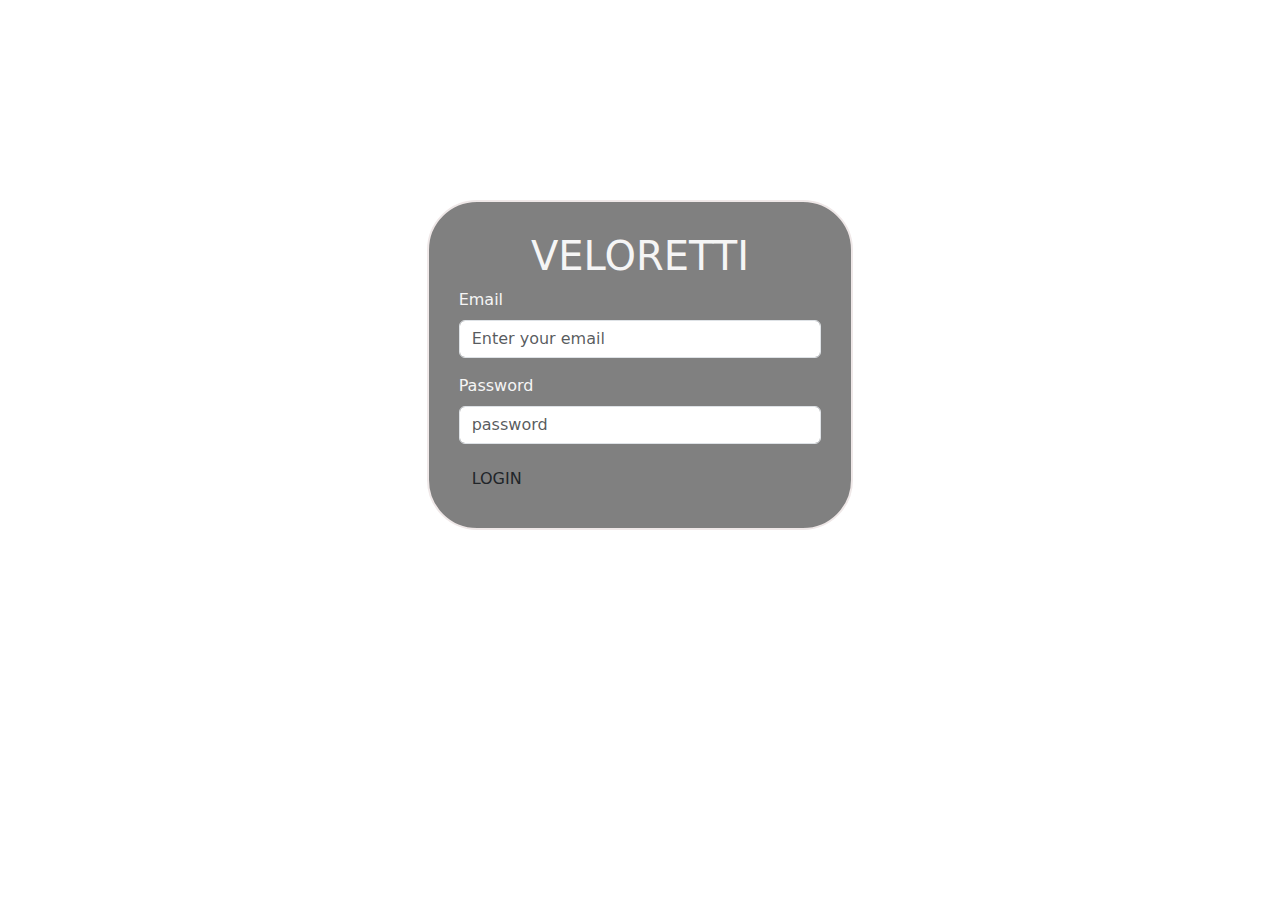
<file: index.html>
<!DOCTYPE html>
<html lang="en">
<head>
    <meta charset="UTF-8">
    <meta name="viewport" content="width=device-width, initial-scale=1.0">
    <title>Document</title>
    <link rel="stylesheet" href="./task8.css">
    <link href="https://cdn.jsdelivr.net/npm/bootstrap@5.3.3/dist/css/bootstrap.min.css" rel="stylesheet" integrity="sha384-QWTKZyjpPEjISv5WaRU9OFeRpok6YctnYmDr5pNlyT2bRjXh0JMhjY6hW+ALEwIH" crossorigin="anonymous">
</head>
<body>
 <div class="container-fluid" id="container">
    <div class="row">
        <div class="col-lg-4">

        </div>
        <div id="userinfo" class="col-lg-4">
          <h1 id="h1-style">VELORETTI</h1>
            <form id="userform">
                <div class="mb-3">
                  <label for="exampleInputEmail1" class="form-label">Email</label>
                  <input type="email" class="form-control" id="exampleInputEmail1" aria-describedby="emailHelp" placeholder="Enter your email">
                  <!-- <div id="emailHelp" class="form-text">We'll never share your email with anyone else.</div> -->
                </div>
                <div class="mb-3">
                  <label for="exampleInputPassword1" class="form-label">Password</label>
                  <input type="password" class="form-control" id="exampleInputPassword1"placeholder="password">
                </div>
                <button onclick="login()" type="submit" class="btn">LOGIN</button>
              </form>
        </div>
<div class="col-4">

</div>
    </div>

 </div>   
</body>
<script src="https://cdn.jsdelivr.net/npm/bootstrap@5.3.3/dist/js/bootstrap.bundle.min.js" integrity="sha384-YvpcrYf0tY3lHB60NNkmXc5s9fDVZLESaAA55NDzOxhy9GkcIdslK1eN7N6jIeHz" crossorigin="anonymous"></script>
<script src="./task8.js"></script>
</html>
</file>
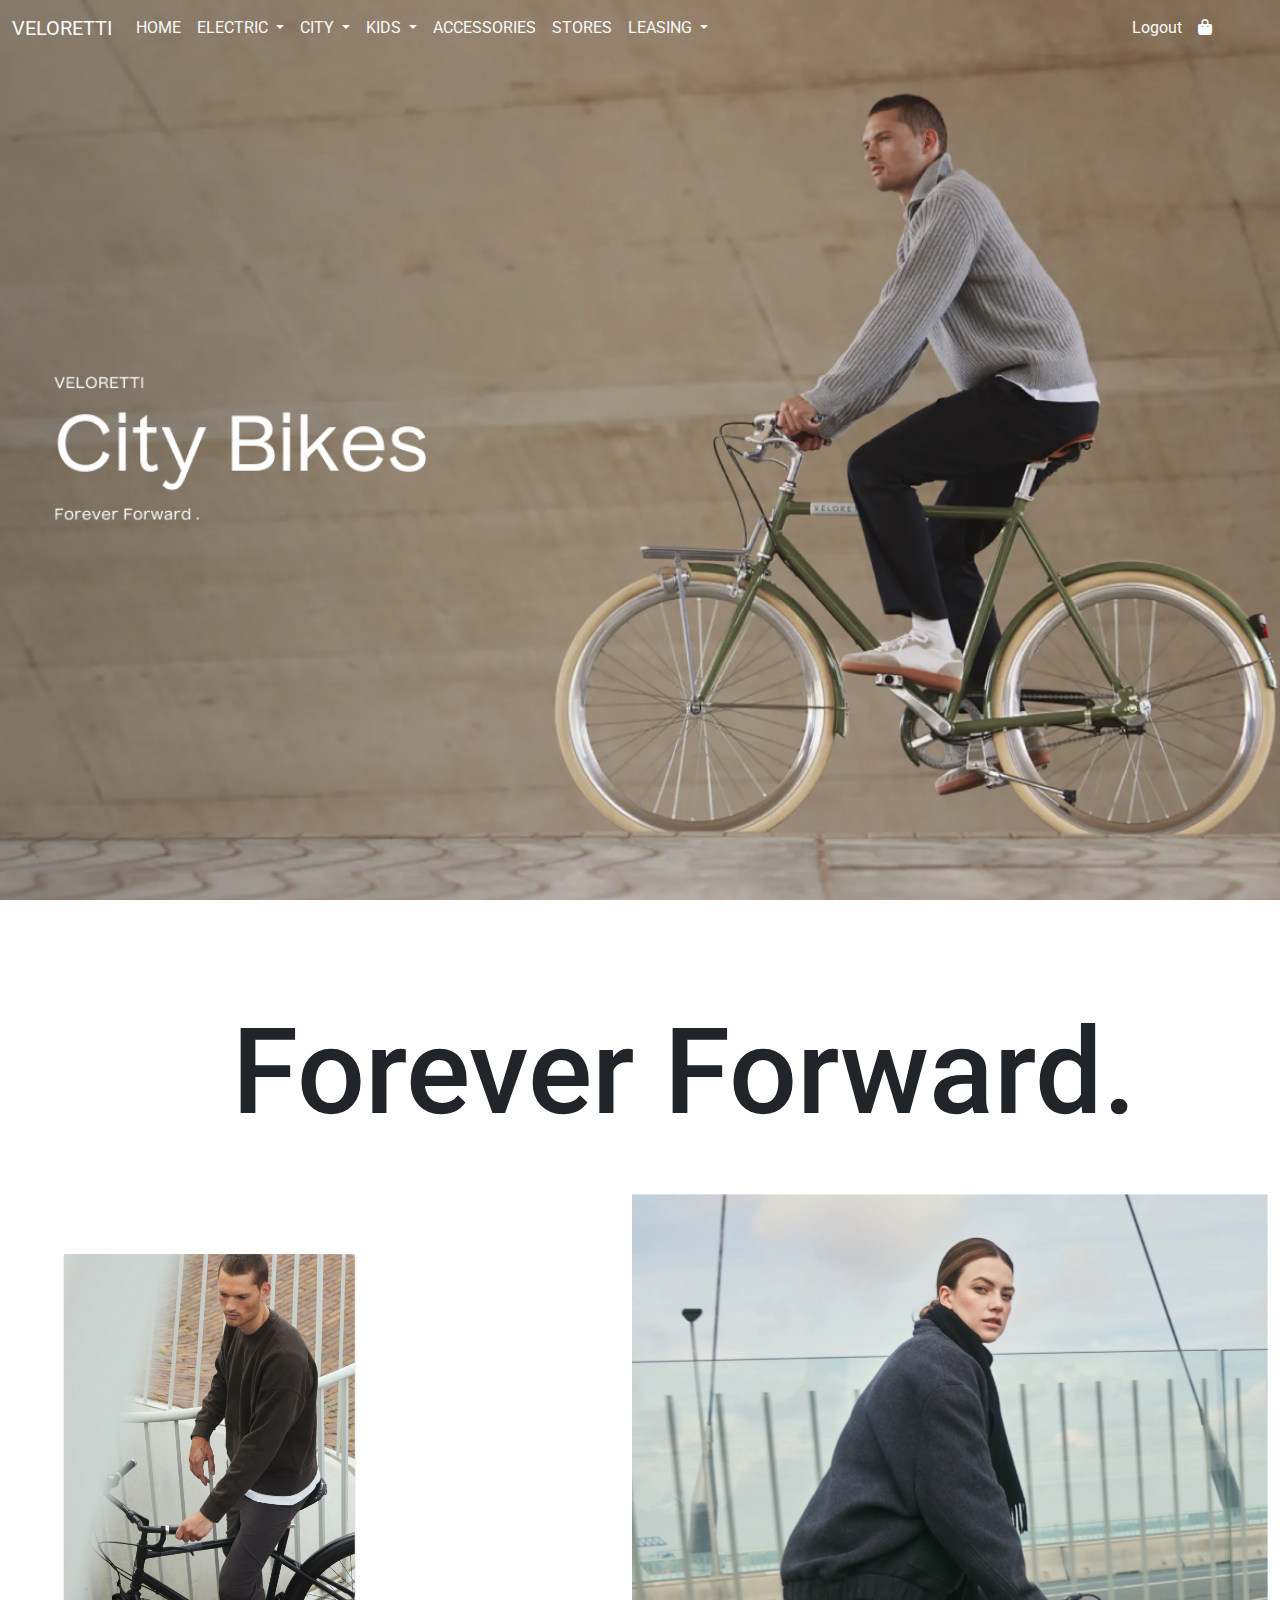
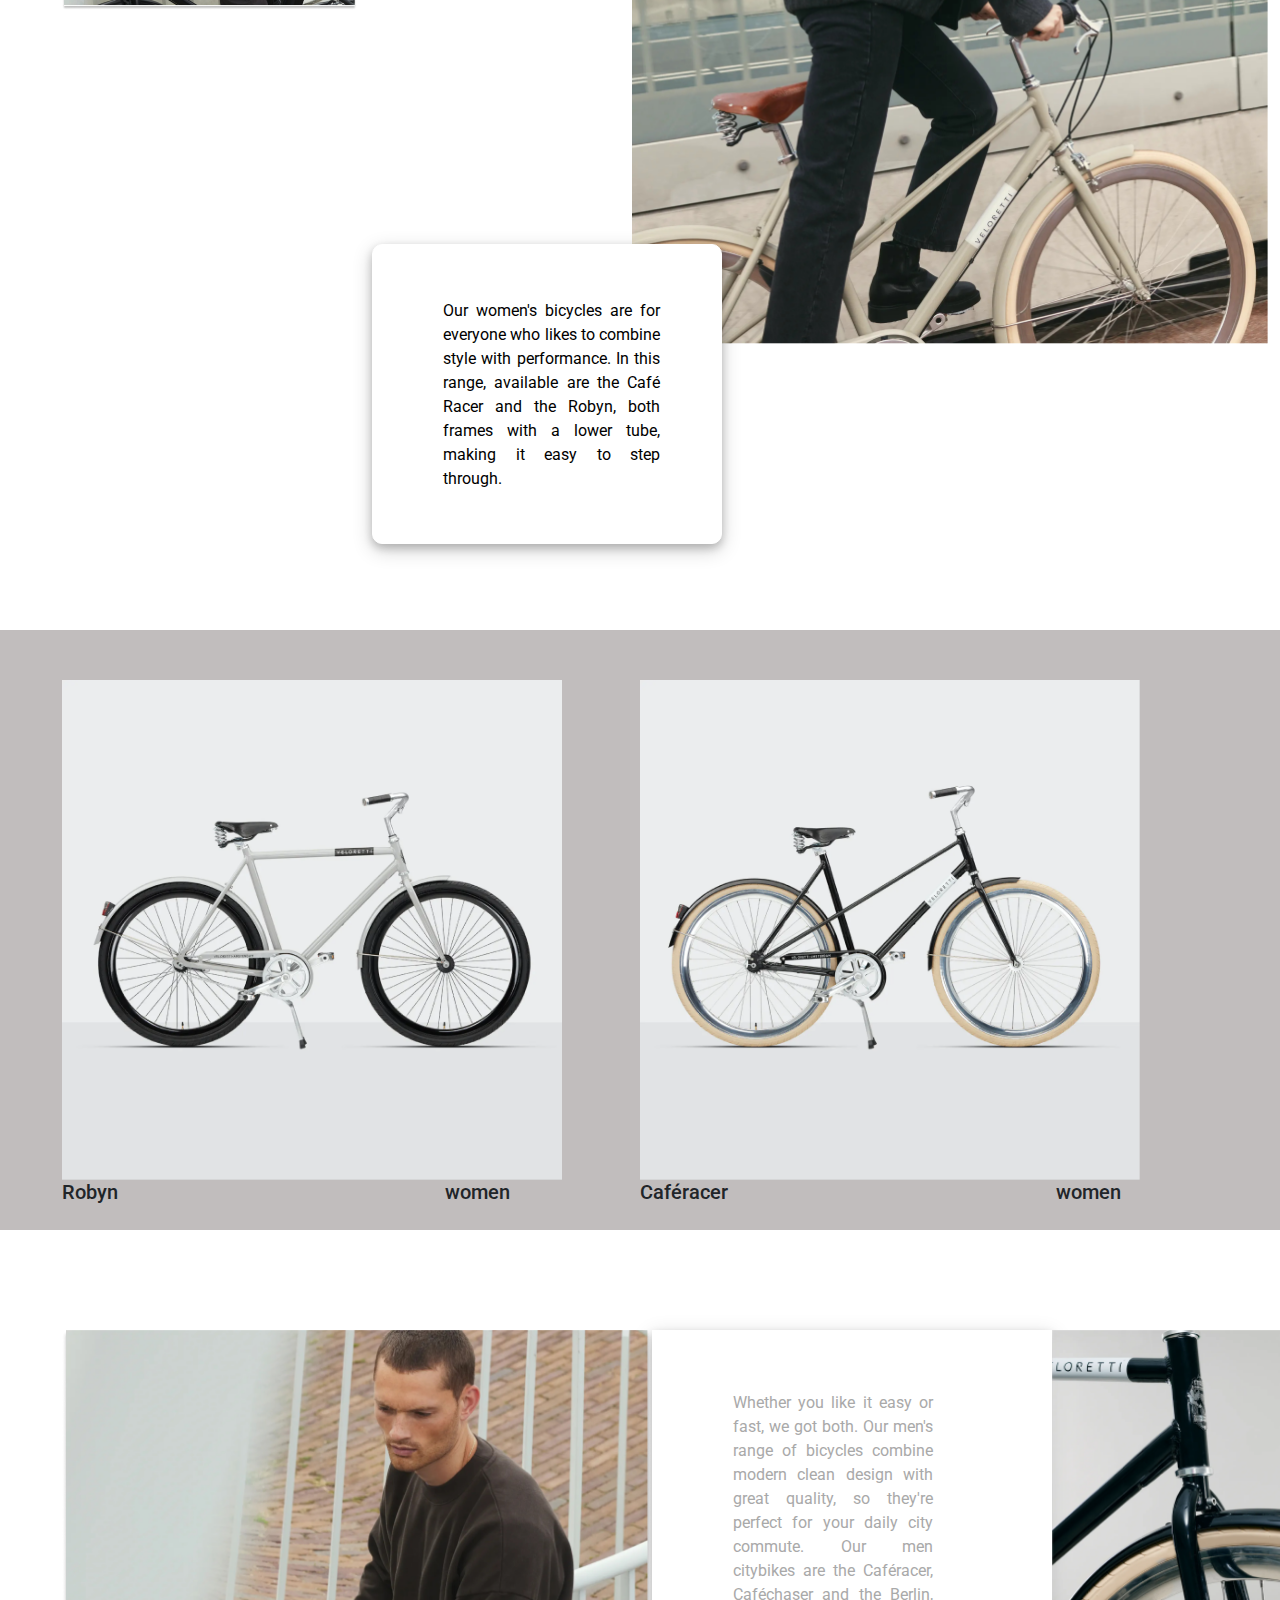
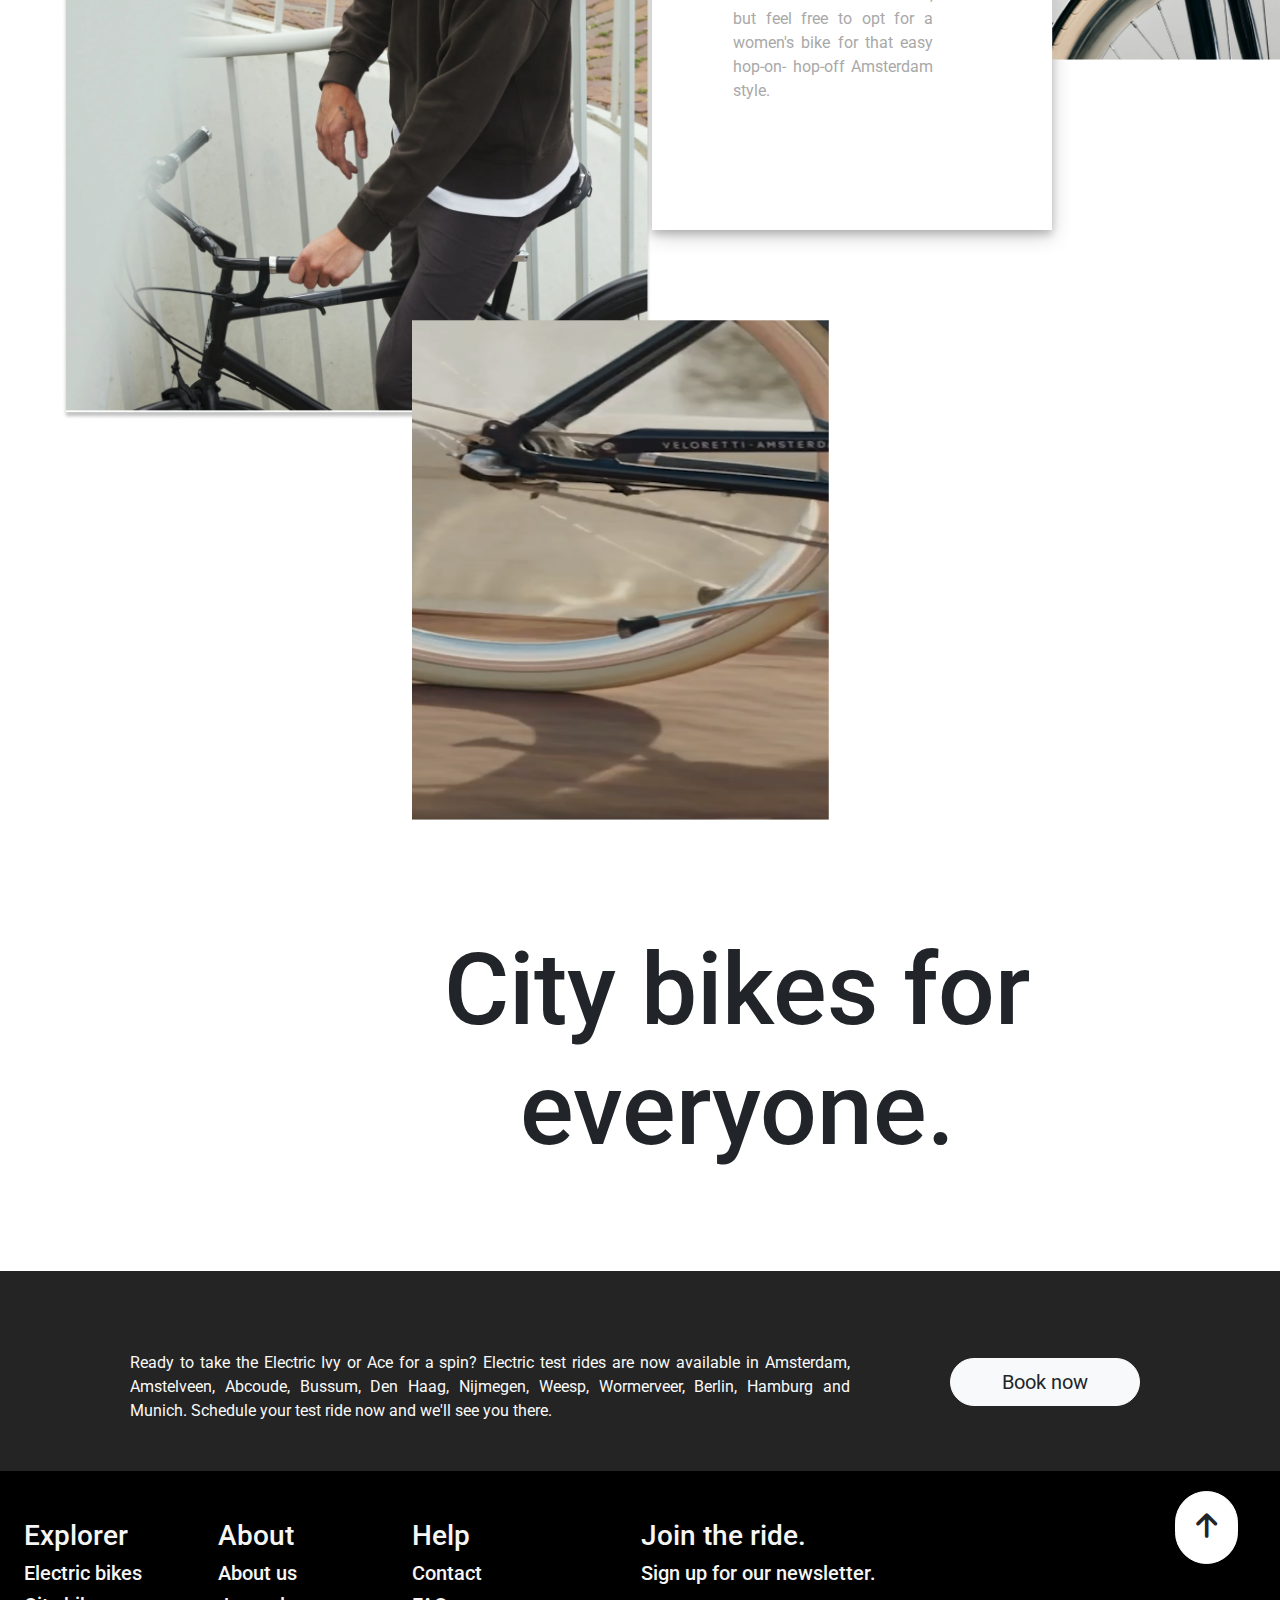
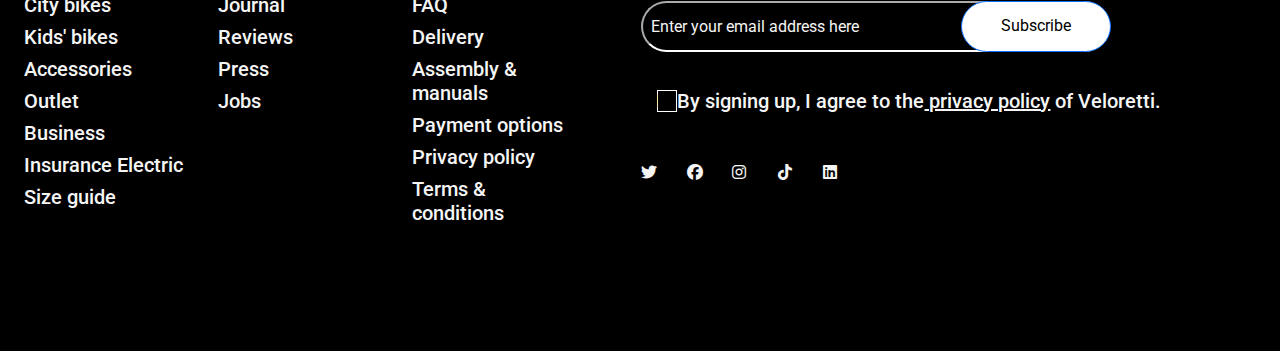
<file: city.html>
<!DOCTYPE html>
<html lang="en">
<head>
    <meta charset="UTF-8">
    <meta name="viewport" content="width=device-width, initial-scale=1.0">
    <title>Document</title>
    <link rel="stylesheet" href="https://cdnjs.cloudflare.com/ajax/libs/font-awesome/6.5.2/css/all.min.css">
    <!-- bootsrap -->
    <link href="https://cdn.jsdelivr.net/npm/bootstrap@5.3.3/dist/css/bootstrap.min.css" rel="stylesheet" integrity="sha384-QWTKZyjpPEjISv5WaRU9OFeRpok6YctnYmDr5pNlyT2bRjXh0JMhjY6hW+ALEwIH" crossorigin="anonymous">
    <link rel="stylesheet" href="./city.css">
    <link rel="preconnect" href="https://fonts.googleapis.com">
<link rel="preconnect" href="https://fonts.gstatic.com" crossorigin>
<link href="https://fonts.googleapis.com/css2?family=Dancing+Script:wght@400..700&family=Lobster&family=Oleo+Script:wght@400;700&family=Pacifico&family=Poetsen+One&family=Roboto:ital,wght@0,100;0,300;0,400;0,500;0,700;0,900;1,100;1,300;1,400;1,500;1,700;1,900&family=Spicy+Rice&family=Vollkorn:ital,wght@0,400..900;1,400..900&display=swap" rel="stylesheet">
</head>
<body>
    <!-- main container -->
   <div id="container">
    <!-- home container -->
     <div id="header-section" class="header">
        <nav class="navbar navbar-expand-lg bg-body-dark">
            <div class="container-fluid">
              <a class="navbar-brand text-light" href="#">VELORETTI</a>
              <button class="navbar-toggler" type="button" data-bs-toggle="collapse" data-bs-target="#navbarSupportedContent" aria-controls="navbarSupportedContent" aria-expanded="false" aria-label="Toggle navigation">
                <span class="navbar-toggler-icon"></span>
              </button>
              <div class="collapse navbar-collapse" id="navbarSupportedContent">
                <ul class="navbar-nav me-auto mb-2 mb-lg-0">
                  <li class="nav-item">
                    <a class="nav-link active text-light" aria-current="page" href="#">HOME</a>
                  </li>
                  
                  <li class="nav-item dropdown">
                    <a class="nav-link dropdown-toggle text-light" href="#" role="button" data-bs-toggle="dropdown" aria-expanded="false">
                      ELECTRIC
                    </a>
                    <ul class="dropdown-menu">
                      <li><a class="dropdown-item" href="#">Action</a></li>
                      <li><a class="dropdown-item" href="#">Another action</a></li>
                      <li><hr class="dropdown-divider"></li>
                      <li><a class="dropdown-item" href="#">Something else here</a></li>
                    </ul>
                  </li>
                  <li class="nav-item dropdown">
                    <a class="nav-link dropdown-toggle text-light" href="#" role="button" data-bs-toggle="dropdown" aria-expanded="false">
                      CITY
                    </a>
                    <ul class="dropdown-menu">
                      <li><a class="dropdown-item" href="#">Action</a></li>
                      <li><a class="dropdown-item" href="#">Another action</a></li>
                      <li><hr class="dropdown-divider"></li>
                      <li><a class="dropdown-item" href="#">Something else here</a></li>
                    </ul>
                  </li>
                  <li class="nav-item dropdown">
                    <a class="nav-link dropdown-toggle text-light" href="#" role="button" data-bs-toggle="dropdown" aria-expanded="false">
                      KIDS
                    </a>
                    <ul class="dropdown-menu">
                      <li><a class="dropdown-item" href="#">Action</a></li>
                      <li><a class="dropdown-item" href="#">Another action</a></li>
                      <li><hr class="dropdown-divider"></li>
                      <li><a class="dropdown-item" href="#">Something else here</a></li>
                    </ul>
                  </li>
                  <li class="nav-item">
                    <a class="nav-link text-light" href="#">ACCESSORIES</a>
                  </li>
                  <li class="nav-item">
                    <a class="nav-link text-light" href="#">STORES</a>
                  </li>
                
                <li class="nav-item dropdown">
                  <a class="nav-link dropdown-toggle text-light" href="#" role="button" data-bs-toggle="dropdown" aria-expanded="false">
                    LEASING
                  </a>
                  <ul class="dropdown-menu">
                    <li><a class="dropdown-item" href="#">Action</a></li>
                    <li><a class="dropdown-item" href="#">Another action</a></li>
                    <li><hr class="dropdown-divider"></li>
                    <li><a class="dropdown-item" href="#">Something else here</a></li>
                  </ul>
                </li>
              </ul>
              <ul class="navbar-nav ms-auto mb-2 mb-lg-0">
                <li class="nav-item">
                  <a onclick="logout()"  class="nav-link active logout-a text-light fw-2">Logout</a>
                  <!-- <a onclick="logout()" class="nav-link text-light fw-2 p-2">Logout</a> -->
                  
                </li>
                <li class="nav-item">
                  <a class="nav-link text-light" href="#"><i class="fa-solid fa-bag-shopping me-5"></i></a>
                </li>
                </ul>
                
              </div>
            </div>
        </nav>   
        <!-- home close  -->
     </div>
    
     <!-- section1 -->
      <div  id="section-1" class="container-fluid">
        <h1 class="h1-section1">Forever Forward.</h1>
        <!-- </div> -->
        <!-- sect1 cose -->
      </div>
      
      <!-- section2 -->
       <div id="section2" class="container-fluid">
        <div class="grid1-section2">
          <div class="sect2-img1">
              <img class="img1-sect2" src="./Text-media-static_custom-Media (1).png" alt="">
          </div>
          
          <div class="sect2-img2">
           
            <img class="img2-sect2" src="./image (1).png" alt="">
            <div class="sect2-content">
              <p class="p-sect2">Our women's bicycles are
                for everyone who likes to
                combine style with
                performance. In this
                range, available are the
                Café Racer and the
                Robyn, both frames with a
                lower tube, making it easy
                to step through.</p>
            </div>
          </div>
          <!-- grid1 close -->
      </div>
      
        <!-- section2 close -->
       </div>
       
       <!-- section3 -->
        <div class="container-fluid" id="section3">
          <div class="section3-img1">
            <img class="image1-sect3" src="./image (4).png" alt="">
            <div class="row text-dark">
              <div class="col-6
              h5-section3"><h5>Robyn</h5></div>
              <div class="col-2">

              </div>
              <div class="col-3 h5-section3"><h5 >women</h5></div>
              <!-- row close -->
            </div>
          </div>
          <div class="section3-img2">
            <img src="./span (2).png" class="image2-sect3" alt="">
            <div class="row">
              <div class="col-6
              h5-section3"><h5>Caféracer</h5></div>
              <div class="col-2">

              </div>
              <div class="col-3 h5-section3"><h5 >women</h5></div>
              <!-- row close -->
            </div>
          </div>
          <!-- section3 close -->
        </div>
        <!-- section4 -->
         <div class="container-fluid" id="section4">
          <div class="img1-section4">
            <img class="image1-sect4" src="./Text-media-static_custom-Media (1).png" alt="">
         <div class="img4-section4">
          <img class="image4-sect4" src="./div.h2d-ac44f41b.png" alt="">
         </div>
          </div>
          <div class="content-section4">
            <p class="p-section4">Whether you like it easy or
              fast, we got both. Our
              men's range of bicycles
              combine modern clean
              design with great quality,
              so they're perfect for your
              daily city commute. Our
              men citybikes are the
              Caféracer, Caféchaser
              and the Berlin, but feel
              free to opt for a women's
              bike for that easy hop-on-
              hop-off Amsterdam style.</p>
          </div>

          <div class="img3-section4">
            <img class="image3-sect4" src="./Span (4).png" alt="">
          </div>
          <!-- section4 close -->
         </div>
        
         <!-- section 5 open -->
         <div class="container-fluid" id="section5">
          <h1 class="h1-section5">City bikes for
            everyone.</h1>
          <!-- section5 close -->
         </div>
         <!-- section6open -->
          <!-- section8open -->
         <div id="section8">
          <div class="section8-content text-light"><p>Ready to take the Electric Ivy or Ace for a spin? Electric test rides are now available in Amsterdam, Amstelveen, Abcoude, Bussum, Den Haag, Nijmegen, Weesp, Wormerveer,
            Berlin, Hamburg and Munich. Schedule your test ride now and we'll see you there.</p></div>
            <div class="sec8-button">
              <button id="button-section8" type="button" class="btn btn-light text-dark btn-lg rounded-pill">Book now</button>
            </div>
<!-- section8close -->
         </div>
         <!-- section9 -->
          <div class="container-fluid" id="section9">
            <div class="fa-arrow rounded-pill">
             <a class="text-dark" href="#header-section"> <i class="fa-solid fa-arrow-up fs-3"></i></a>
            </div>
            <div class="row">
              <div class="col-lg-2  col-6 mt-5">
               <h3> Explorer</h3>
<h5>Electric bikes</h5>
<h5>City bikes</h5>
<h5>Kids' bikes</h5>
<h5>Accessories</h5>
<h5>Outlet</h5>
<h5>Business</h5>
<h5>Insurance Electric</h5>
<h5>Size guide</h5>
              </div>
              <div class="col-lg-2 col-6 mt-5">
               <h3> About</h3>
<h5>About us</h5>
<h5>Journal</h5>
<h5>Reviews</h5>
<h5>Press</h5>
<h5>Jobs</h5>
                <!-- colclose -->
              </div>
              <div class="col-lg-2 col-6 mt-5">
                <h3>Help</h3>
<h5>Contact</h5>
<h5>FAQ</h5>
<h5>Delivery</h5>
<h5>Assembly & manuals</h5>
<h5>Payment options</h5>
<h5>Privacy policy</h5>
<h5>Terms & conditions</h5>
                <!--col close  -->
              </div>
              
              <div class="col-lg-6  ps-5 mt-5">
                <h3>Join the ride.</h3>
<h5 mt-5>Sign up for our newsletter.</h5>
<div class="flex-button mt-3">
  <div class="sect9-but1">
    <input class="ps-2" id="button-sect9" value="Enter your email address here" type="email">
  </div>
  <div class="sect9-but2">
    <a href=""><button id="button1-sect9" class="btn btn-primary " type="button">Subscribe</button></a>
  </div>

</div>
<h5 id="section9-h5" class="mt-5 ms-3"><i class="fa-solid fa-square fa-i"></i>By signing up, I agree to the<u> privacy policy</u> of Veloretti.</h5>
                <!-- col close -->
              
              <div class="row mt-5">
                <div class="col-1">
                  <i class="fa-brands fa-twitter"></i>
                </div>
                <div class="col-1">
                  <i class="fa-brands fa-facebook"></i>
                </div>
                <div class="col-1">
                  <i class="fa-brands fa-instagram"></i>
                </div>
                <div class="col-1">
                  <i class="fa-brands fa-tiktok"></i>
                </div>
                <div class="col-1">
                  <i class="fa-brands fa-linkedin"></i>
                </div>
              </div>
              <!-- colclose -->
            </div>
              <!-- row close -->
            </div>
            
            <!-- sect9close -->
          </div>
         
     <!-- !-- container main close --> 
   </div> 
</body>
<!-- bootsrap -->
<script>
  const logout=()=>
  {
    localStorage.clear();
    window.location="index.html"
  }
</script>
<script src="https://cdn.jsdelivr.net/npm/bootstrap@5.3.3/dist/js/bootstrap.bundle.min.js" integrity="sha384-YvpcrYf0tY3lHB60NNkmXc5s9fDVZLESaAA55NDzOxhy9GkcIdslK1eN7N6jIeHz" crossorigin="anonymous"></script>
</html>
</file>
<file: task8.css>
.container-fluid{
    /* background-color: rgb(239, 169, 119); */
    width: 100%;
    height: 100vh;
}
#h1-style{
    text-align: center;
    /* margin-top: 150px; */
}

#userinfo{
    margin-top:200px;
    border: 2px solid rgb(239, 232, 232);
    padding:30px;
    background-color: grey;
    color: whitesmoke;
    border-radius: 50px;
    box-shadow: whitesmoke;
}
</file>
<file: city.css>
*{
    padding:0px;
    margin:0px;
    font-family: "Roboto", sans-serif;

}
#container
{
    width:100%;
    height:100vh;
}
.header{
     width:100%; 
    height:100vh;
    background-image:url('./Hero\ Section\ \(1\).png');
    background-size: cover;
    /* background-position:bottom; */
    height: 100vh;
}
img{
    width:100%;
}
#section-1{
    margin-top:100px;
}
.h1-section1{
    font-size: 120px;
    padding-left:220px;

}
#section2{
    margin-top:50px;
}
.grid1-section2{
    display: grid;
    grid-template-columns: repeat(2,1fr);
    gap:80px;
}

.sect2-img1{
    width:296px;
    height: 357px;
    /* border:1px solid black; */
    padding-left:50px;
    padding-top:60px;
}
.img1-sect2{
    width:295px;
    height:356px;
}
.sect2-img2{
    width:636px;
    height:636px;
    /* padding-right:100px; */
    position: relative;
    /* display:flex; */
}
.img2-sect2{
    width:636px;
    height:750px;
}
.sect2-content{
    background-color:white;
    color:black;
    width:350px;
    height:300px;
    border: 1px solid white;
    margin-left:-260px;
    margin-top:-100px;
    z-index: 2px;
    border-radius:10px;
    position: absolute;
    box-shadow: 0 4px 8px 0 rgba(0, 0, 0, 0.2), 0 6px 20px 0 rgba(0, 0, 0, 0.19);
    /* display:flex; */
    /* padding-left:300px; */
    /* z-index:2px; */
}
.p-sect2{
    /* margin-left:200px; */
    /* z-index:20px; */
    text-align: justify;
    /* width:300px;
    height:286px; */
    padding-left:70px;
    padding-right:61px;
    padding-top:54px;
    padding-bottom:63px;
}
#section3{
    margin-top:400px;
    display: grid;
    grid-template-columns: repeat(2,1fr);
    /* border:1px solid black; */
    background-color: rgb(193, 189, 189);
}
.section3-img1{
    width:600px;
    height: 600px;
    /* border: 1px solid black; */
    padding-left:50px;
    padding-top:50px;
}
.image1-sect3{
    width:500px;
    height:500px;
}
.section3-img2{
    width:600px;
    height: 600px;
    padding-top:50px;
    /* border: 1px solid black; */
}
.image2-sect3{
    width:500px;
    height:500px;
}
#section4{
    margin-top: 100px;
    display: grid;
    grid-template-columns: repeat(3,1fr);
}
.img1-section4{
    width:700px;
    height: 700px;
    padding-left:50px;
    position: relative;
    /* display: flex; */
}
.image1-sect4{
    width:590px;
    height:690px;
    /* margin-top:200px; */

}
.img4-section4{
    position: absolute;
    width:400px;
    height:450px;
    margin-top:-100px;
    margin-left:350px;
}
.image4-sect4{
    height:500px;
    width:417px;
}
.content-section4{
    width:400px;
    height:500px;
    border:1px solid white;
        margin-left:-60px;
    color: darkgrey;
    box-shadow: 0 4px 8px 0 rgba(0, 0, 0, 0.2), 0 6px 20px 0 rgba(0, 0, 0, 0.19);

    

}
.p-section4{
    width:340px;
    height:340px;
    text-align: justify;
    padding-bottom:130px;
    padding-left:80px;
    padding-right:60px;
    padding-top:60px;
}
.img3-section4{
    width:400px;
    height: 400px;
    padding-right:53px;
}
.image3-sect4{
    width:290px;
    height:330px;

}
#section5{
    margin-top:500px;
}
.h1-section5{
    font-size:100px;
    text-align: center;
    margin-left:350px;
    width:750px;
    height:241px;
}
#section8{
    margin-top:100px;
    display: grid;
    grid-template-columns: repeat(2,1fr);
    align-items: center;
    justify-content: center;
    /* margin-top:100px; */
    padding-left:200px;
    padding-right:200px;
    padding-top:80px;
    padding-bottom:120px;
    gap: 100px;
    background-color: rgb(37, 36, 36);
    height:143px;
}
.section8-content{
    text-align: justify;
    /* border: 1px solid black; */
    width:720px;
    height:63.39px;
}
.sec8-button{
    /* border:1px solid black; */
    width:200px;
    height:50px;
}
#button-section8{
    width:190px;
}
#section9{
    width:100%;
    background-color: black;
    height:480px;
    color:whitesmoke;
    /* padding:10px; */
    /* position: relative; */
}
.fa-i{
    color:black;
    border:1px solid white;
}
#button-sect9{
    width:469px;
    height:51px;
    background-color: black;
    color:whitesmoke;
    border-radius:60px;
    position: absolute;
    border-color: white;
}
#button1-sect9{
    width:150px;
    height:51px;
    background-color: white;
    color:black;
    
    border-radius: 60px;
    margin-left:320px;
    position: absolute;
    /* float:right; */
}
.flex-button{
    display:flex;
    position: relative;
}
#section9-h5{
    padding-top:40px;
}
.fa-arrow{
    float:right;
    padding:20px;
    border:1px solid white;
    background-color: white;
    color:rgb(14, 13, 13);
    border-radius:50px;
    margin-right:30px;
    margin-top:20px;

    /* margin-bottom:150px; */
}
/* .a-arrow{
    color:black;
} */
@media(max-width:768px){
    .header{
        width:100%; 
       height:100vh;
       background-image:url('./Hero\ Section\ \(1\).png');
       background-size:cover;
       background-position:bottom;
       height: 100vh;
   }
   #section-1{
    margin-top:50px;
}
.h1-section1{
    font-size:80px;
    padding-left:10px;

}
#section2{
    margin-top:50px;
}
.grid1-section2{
    display: grid;
    grid-template-columns: repeat(1,1fr);
    /* gap:80px; */
}

.sect2-img1{
    width:250px;
    height:250px;
    /* border:1px solid black; */
    padding-left:10px;
    padding-top:10px;
}.img1-sect2{
    width:250px;
    height:250px;
}
.sect2-img2{
    width:300px;
    height:300px;
    padding-left:20px;
    /* padding-right:100px; */
    position: relative;
    /* display:flex; */
}
.img2-sect2{
    width:300px;
    height:400px;
}
.sect2-content{
    background-color:white;
    color:black;
    width:250px;
    height:300px;
    border: 1px solid white;
    margin-left:-20px;
    margin-top:-50px;
    z-index: 2px;
    border-radius:10px;
    position: absolute;
    box-shadow: 0 4px 8px 0 rgba(0, 0, 0, 0.2), 0 6px 20px 0 rgba(0, 0, 0, 0.19);
    /* display:flex; */
    /* padding-left:300px; */
    /* z-index:2px; */
}
.p-sect2{
    /* margin-left:200px; */
    /* z-index:20px; */
    text-align: justify;
    /* width:300px;
    height:286px; */
    padding-left:30px;
    padding-right:30px;
    padding-top:30px;
    padding-bottom:10px;
}
#section3{
    margin-top:400px;
    display: grid;
    height:700px;
    grid-template-columns: repeat(1,1fr);
    /* border:1px solid black; */
    background-color: rgb(193, 189, 189);
}
.section3-img1{
    width:250px;
    height:250px;
    /* border: 1px solid black; */
    padding-left:10px;
    padding-top:30px;
}
.image1-sect3{
    width:250px;
    height:250px;
}
.section3-img2{
    width:250px;
    height:250px;
    padding-top:50px;
    padding-left:10px;
    /* border: 1px solid black; */
}
.image2-sect3{
    width:250px;
    height:250px;
}
#section4{
    margin-top:80px;
    display: grid;
    grid-template-columns: repeat(1,1fr);
}
.img1-section4{
    width:300px;
    height: 300px;
    padding-left:10px;
    position: relative;
    /* display: flex; */
}
.image1-sect4{
    width:300px;
    height:300px;
    /* margin-top:200px; */

}
.img4-section4{
    position: absolute;
    width:200px;
    height:250px;
    margin-top:-30px;
    margin-left:60px;
}
.image4-sect4{
    height:250px;
    width:250px;
}
.content-section4{
    margin-top:280px;
    width:300px;
    height:300px;
    border:1px solid white;
        margin-left:10px;
    color: darkgrey;
    box-shadow: 0 4px 8px 0 rgba(0, 0, 0, 0.2), 0 6px 20px 0 rgba(0, 0, 0, 0.19);

    

}
.p-section4{
    width:300px;
    height:300px;
    text-align: justify;
    padding-bottom:130px;
    padding-left:30px;
    padding-right:30px;
    padding-top:60px;
}
.img3-section4{
    margin-top:80px;
    width:250px;
    height:250px;
    padding-left:20px;
}
.image3-sect4{
    width:250px;
    height:250px;

}
#section5{
    margin-top:100px;
}
.h1-section5{
    font-size:60px;
    text-align: center;
    margin-left:10px;
    width:300px;
    height:241px;
}
    #section8{
        display: grid;
        grid-template-columns: repeat(1,1fr);
        align-items: center;
        justify-content: center;
        /* margin-top:100px; */
        padding-left:10px;
        padding-right:10px;
        padding-top:10px;
        padding-bottom:10px;
        gap:5px;
        background-color: rgb(37, 36, 36);
        height:350px;
    }
    .section8-content{
        text-align: justify;
        /* border: 1px solid black; */
        width:250px;
        height:23.39px;
    }
    .sec8-button{
        /* border:1px solid black; */
        width:100px;
        height:40px;
        margin-top:80px;
    }
    #button-section8{
        width:190px;
        border-radius:60px;

    }
    #section9{
        /* margin-top:100px; */
        width:100%;
        background-color: black;
        height:1300px;
        color:whitesmoke;
        /* padding:10px; */
        /* position: relative; */
    }
    #button-sect9{
        width:250px;
        height:40px;
        background-color: black;
        color:whitesmoke;
        border-radius:60px;
        position: absolute;
        border-color: white;
    }
    #button1-sect9{
        width:100px;
        height:40px;
        background-color: white;
        color:black;
        border-radius: 60px;
        margin-left:150px;
        position: absolute;
        /* float:right; */
    }
    .flex-button{
        display:flex;
        position: relative;
    }
}
</file>
